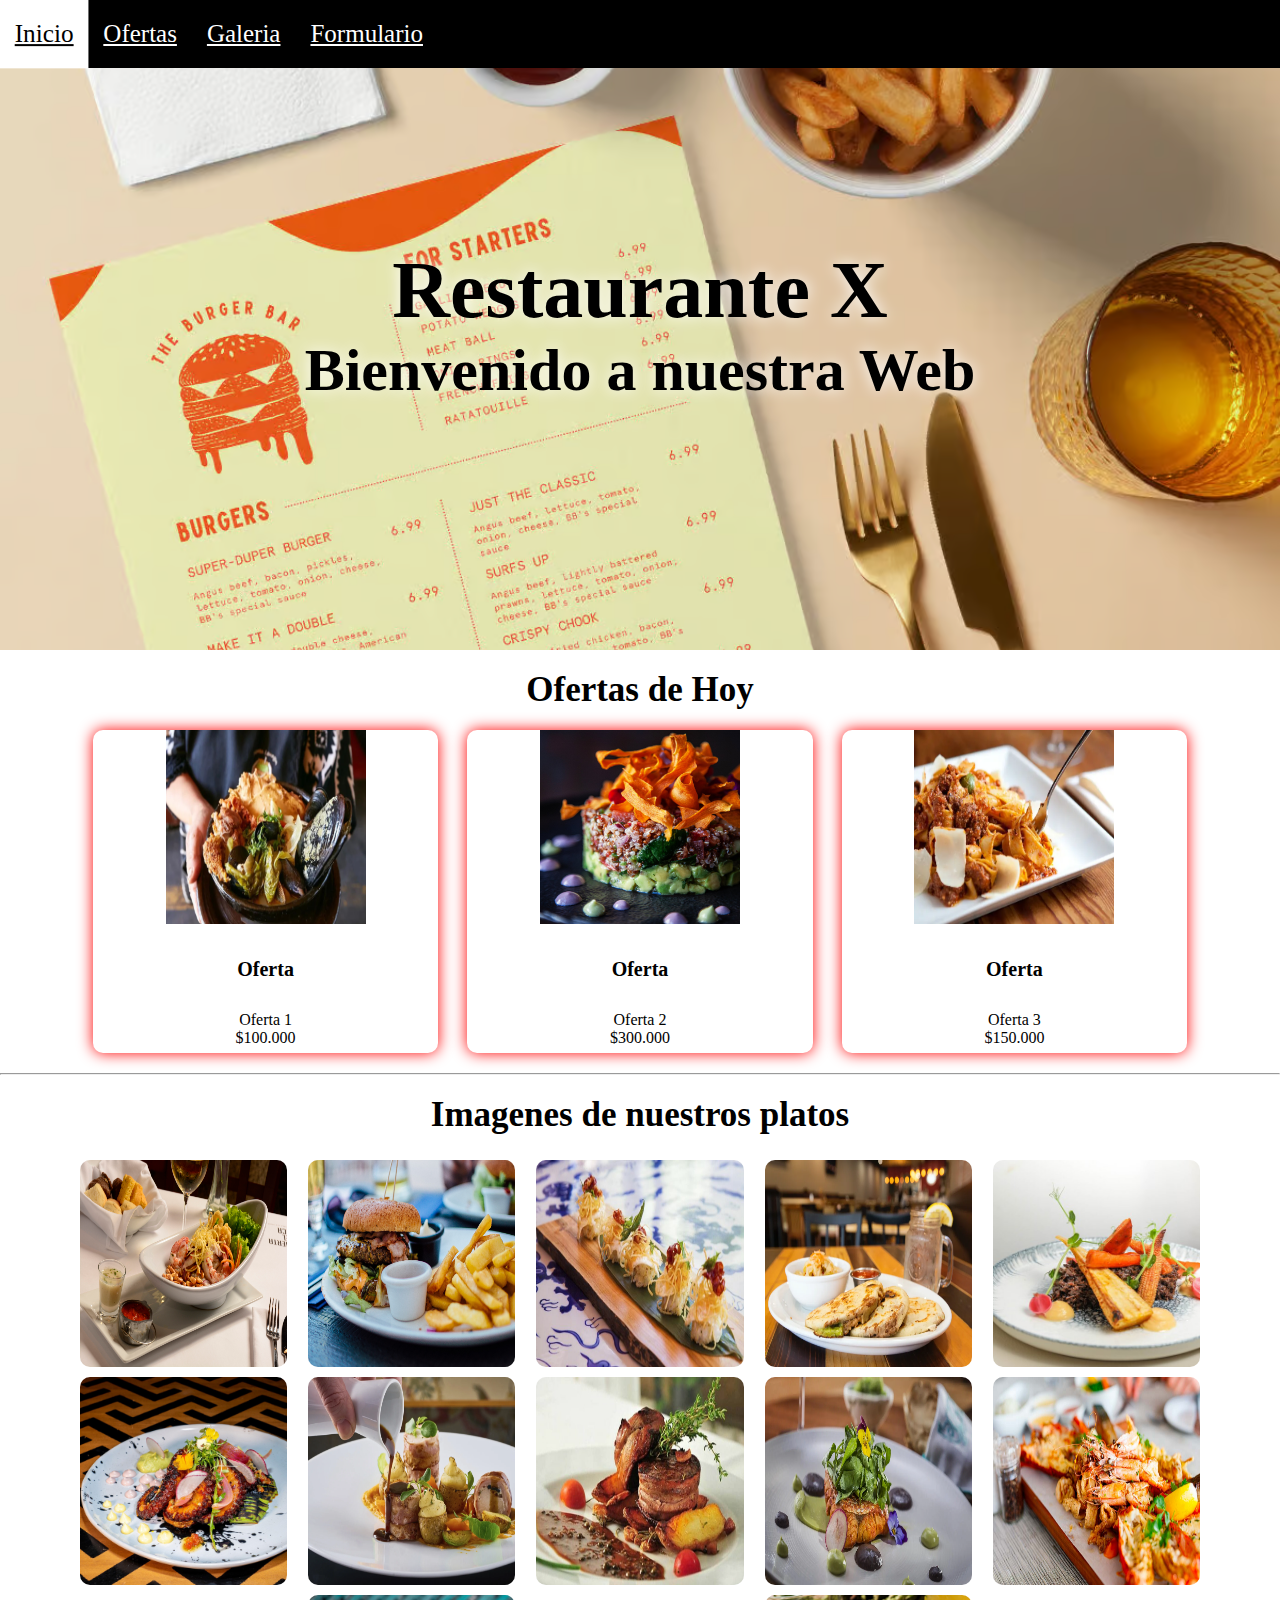
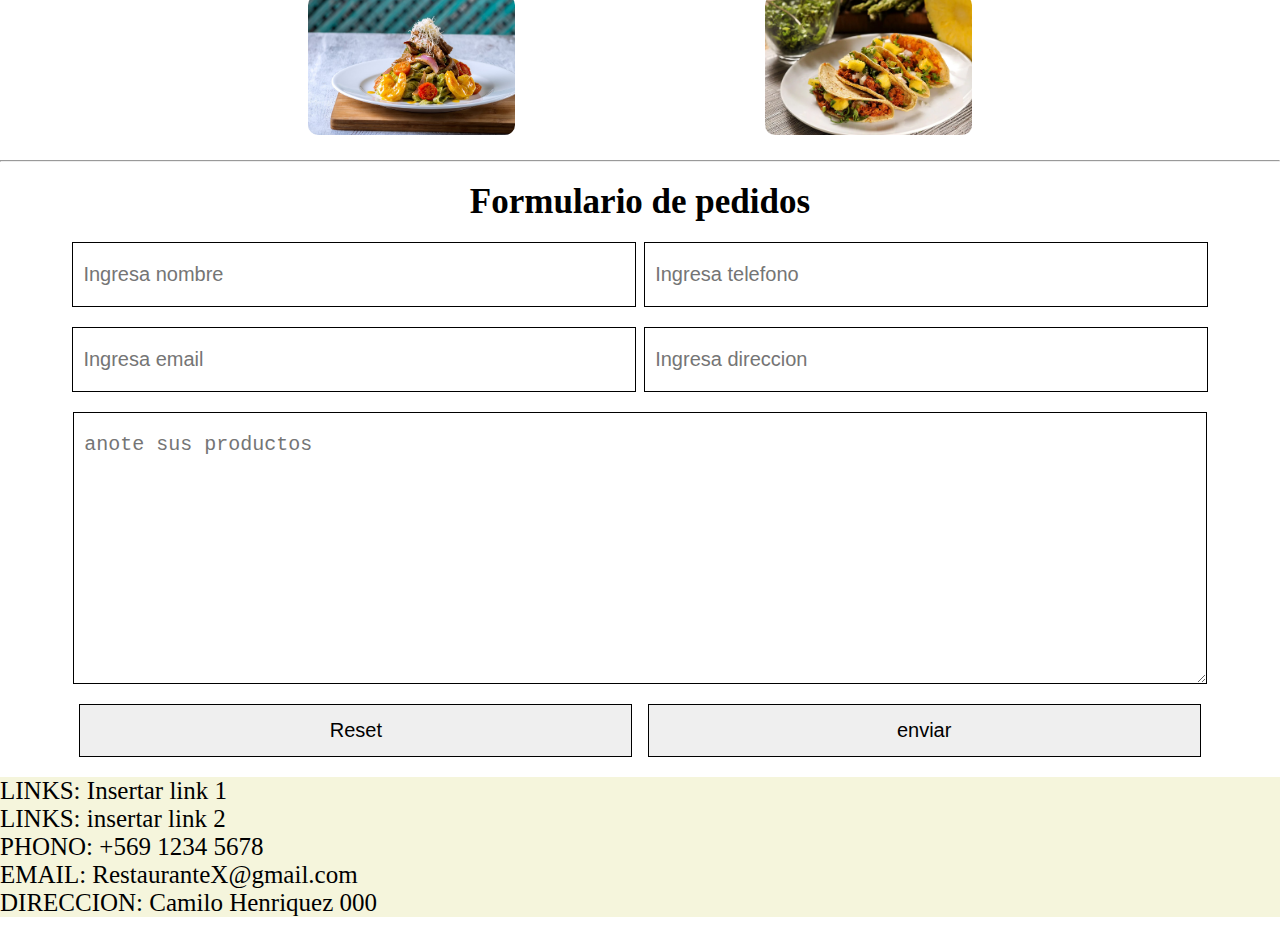
<file: Evaluacion2/index.html>
<!DOCTYPE html>
<html>
<head>
    <title>Restaurante</title>
    <link rel="stylesheet" href="estilos.css">
</head>
<body>
    <nav>
        <ul class="menu">
            <li><a href="">Inicio</a></li>
            <li><a href="#Ofertas">Ofertas</a></li>
            <li><a href="#Galeria">Galeria</a></li>
            <li><a href="#Formulario">Formulario</a></li>
        </ul>
    </nav>
    <header class="hero">
        <div class="hero-text">
            <h1>Restaurante X</h1>
            <h2>Bienvenido a nuestra Web</h2>
        </div>
    </header>

    <section id="Ofertas" class="arreglos">
        <h2 class="titulo">Ofertas de Hoy</h2>
        <div class="info-ofertas">
            <article class="ofertas">
                <img class="info-imagen" src="img/2-8.jpg" alt="">
                <h3 class="titulo-ofertas">Oferta</h3>
                <p>Oferta 1</p>
                <p>$100.000</p>
            </article>
            <article class="ofertas">
                <img class="info-imagen" src="img/ensalada-quinoa-avocado.jpg" alt="">
                <h3 class="titulo-ofertas">Oferta</h3>
                <p>Oferta 2</p>
                <p>$300.000</p>
            </article>
            <article class="ofertas">
                <img class="info-imagen" src="img/calorias_restaurantes_usa-680x492.webp" alt="">
                <h3 class="titulo-ofertas">Oferta</h3>
                <p>Oferta 3</p>
                <p>$150.000</p>
            </article>
        </div>
    </section>
    <hr>

    <section>
        <div id="Galeria" class="arreglos">
            <h2 class="titulo">Imagenes de nuestros platos</h2>
            <div class="galeria">
                <img src="img/Ceviche-cremosos-Puerta-del-Inca.jpg" alt="">
                <img src="img/COMIDAS-RÁPIDAS-Y-RESTAURANTES.jpg" alt="">
                <img src="img/15862792202231.jpg" alt="">
                <img src="img/gastronomia-el-salvador--scaled.webp" alt="">
                <img src="img/joues-de-beouf-confites.jpg" alt="">
                <img src="img/La-Victoria-Guia-Restaurantes-Peruanos-Guatemal.original.jpg" alt="">
                <img src="img/los_mejores_10_restaurantes_con_estrellas_michelin_del_mundo.jpg_1635092770.webp" alt="">
                <img src="img/restaurantes-de-alta-cocina-en-roma-om54px2tad9wnrpy4d2su87dycn0ku7339urzgsm68.jpg" alt="">
                <img src="img/restaurantes.webp" alt="">
                <img src="img/seafood-restaurants-marbella2.jpg" alt="">
                <img src="img/Screenshot-2023-09-05-134428.jpg" alt="">
                <img src="img/tacos-al-pastor.webp" alt="">
            </div>
        </div>
    </section>
    <hr>

    <section>
        <div id="Formulario" class="arreglos">
            <h2 class="titulo">Formulario de pedidos</h2>
            <form class="formulario">
                <input type="text" id="nombre" class="input ancho" placeholder="Ingresa nombre">
                <input type="text" id="fono" class="input ancho" placeholder="Ingresa telefono">
                <input type="text" id="email" class="input ancho" placeholder="Ingresa email">
                <input type="email" id="direccion" class="input ancho" placeholder="Ingresa direccion">
                <textarea name="msj" id="msj" class="input p-ancho" placeholder="anote sus productos" cols="30" rows="10"></textarea>
                <input type="reset" id="limpiar" class="boton ancho">
                <input type="submit" value="enviar" class="boton ancho">
            </form>
        </div>
    </section>

    <footer class="footer">
        <p>LINKS: Insertar link 1</p>
        <p>LINKS: insertar link 2</p>
        <p>PHONO: +569 1234 5678</p>
        <p>EMAIL: RestauranteX@gmail.com</p>
        <p>DIRECCION: Camilo Henriquez 000</p>
    </footer>
</body>
</html>
</file>
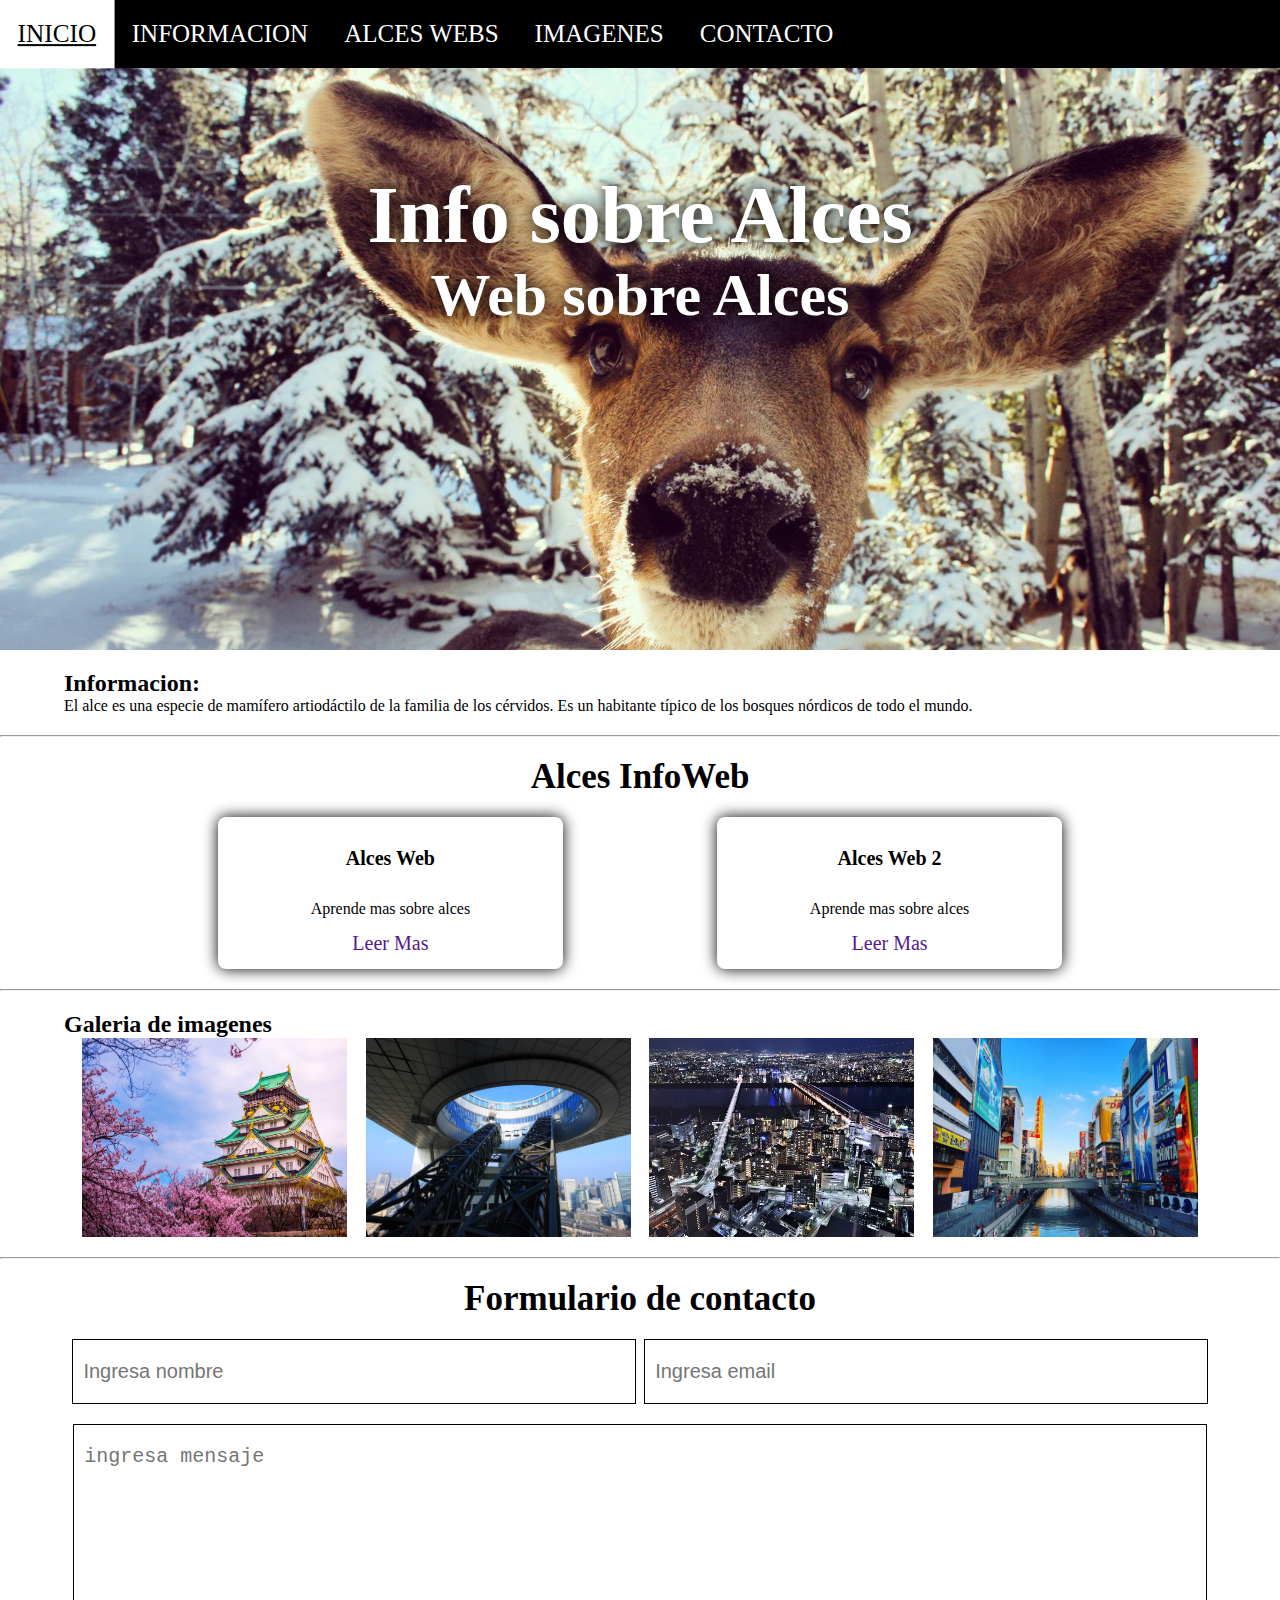
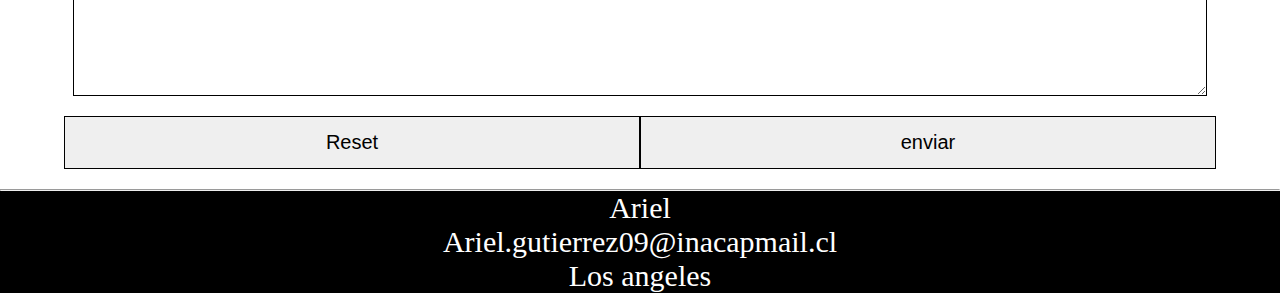
<file: PaginaAnimal.html>
<!DOCTYPE html>
<html>
<head>
    <title>Pagina Alces</title>
    <link rel="stylesheet" href="EstilosAnimal.css">
</head>
<body>
    <nav>
        <ul class="menu">
            <li><a href="">INICIO</a></li>
            <li><a href="#info">INFORMACION</a></li>
            <li><a href="#alces">ALCES WEBS</a></li>
            <li><a href="galeria">IMAGENES</a></li>
            <li><a href="formulario">CONTACTO</a></li>
        </ul>
    </nav>
    <header class="hero">
        <div class="hero-texto">
            <h1>Info sobre Alces</h1>
            <h2>Web sobre Alces</h2>
        </div>
    </header>
    <section class="info" id="info">
        <div class="info2">
            <h2>Informacion:</h2>
            <p>El alce es una especie de mamífero artiodáctilo de la familia de los cérvidos. Es un habitante típico de los bosques nórdicos de todo el mundo.​</p>
        </div>
    </section>
    <hr>
    <section class="info2" id="alces">
        <h2 class="titulo">Alces InfoWeb</h2>
        <div class="info-card">
            <article class="card">
                <h3 class="titulo-card">Alces Web</h3>
                <p>Aprende mas sobre alces</p>
                <a href="" class="boton">Leer Mas</a>
            </article>

            <article class="card">
                <h3 class="titulo-card">Alces Web 2</h3>
                <p>Aprende mas sobre alces</p>
                <a href="" class="boton">Leer Mas</a>
            </article>
        </div>
    </section>
    <hr>
    <section id="galeria">
        <div class="info2">
            <h2>Galeria de imagenes</h2>
            <div class="galeria">
                <img src="IMG/Castillo-de-Osaka.jpg" alt="">
                <img src="IMG/EntradaalUmedaSkyBuildingyalobservatorioKuchuTeienenOsaka.jpg" alt="">
                <img src="IMG/istockphoto-1461348085-170667a.webp" alt="">
                <img src="IMG/dotonbori.jpg" alt="">
            </div>
        </div>
    </section>
    <hr>
    <section id="formulario">
        <div class="info2">
            <h2 class="titulo">Formulario de contacto</h2>
            <form class="formulario">
                <input type="text" id="nombre" class="input input-ancho" placeholder="Ingresa nombre">
                <input type="email" id="email" class="input input-ancho" placeholder="Ingresa email">
                <textarea name="msj" id="msj" class="input textarea-ancho" placeholder="ingresa mensaje" cols="30" rows="10"></textarea>
                <input type="reset" id="limpiar" class="boton2 input-ancho">
                <input type="submit" value="enviar" class="boton2 input-ancho">
            </form>
        </div>
    </section>
    <hr>
    <footer class="footer">
        <div>
            <p>Ariel</p>
            <p>Ariel.gutierrez09@inacapmail.cl</p>
            <p>Los angeles</p>
        </div>
    </footer>
</body>
</html>
</file>
<file: Evaluacion2/estilos.css>
*{
    margin: 0;
    padding: 0;
}
.menu{
    background-color: black;
    list-style: none;
    position: fixed;
    width: 100%;
}
.menu li{
    float: left;
}
.menu li a{
    color: white;
    display: inline-block;
    text-align: center;
    padding: 20px 15px;
    font-size: 25px;
}
.menu li a:hover{
    background-color: white;
    transform: scale(1.01);
    transition: 0.5s;
    color: black;
}
.hero{
    background-image: none,url(img/header_product-name2.avif);
    width: 100%;
    height: 650px;
    background-repeat: no-repeat;
    background-size: cover;
    background-position: center;
    background-attachment: fixed;
}
.hero-text{
    color: black;
    display: flex;
    flex-direction: column;
    height: 650px;
    justify-content: center;
    align-items: center;
    font-size: 40px;
    text-shadow: 0 0 15px white;
}
.arreglos{
    width: 90%;
    margin: auto;
    padding: 20px;
}
.titulo{
    font-size: 35px;
    text-align: center;
    margin-bottom: 20px;
}
.info-ofertas{
    display: flex;
    width: 100%;
    justify-content: space-evenly;
    flex-wrap: wrap;
}
.info-imagen{
    width: 200px;
    height: 60%;
}
.ofertas{
    box-shadow: 0 0 15px red;
    border-radius: 10px;
    width: 30%;
    text-align: center;
}
.titulo-ofertas{
    font-size: 20px;
    margin: 30px;
}
.galeria{
    width: 100%;
    display: flex;
    flex-wrap: wrap;
    justify-content: space-evenly;
}
.galeria img{
    width: 18%;
    margin: 5px;
    border-radius: 10px;
}
.galeria img:hover{
    border: 3px solid black;
}
.formulario{
    display: flex;
    flex-wrap: wrap;
    justify-content: space-evenly;
}
.input{
    background: transparent;
    margin-bottom: 20px;
    border: 1px;
    outline: none;
    border: 1px solid black;
    padding: 20px 10px;
    font-size: 20px;
    color: black;
}
.ancho{
    width: 47%;
}
.p-ancho{
    width: 96.5%;
}
.boton{
    padding: 14px 16px;
    text-decoration: none;
    display: inline-block;
    margin-block-end: 20px 0;
    width: 48%;
    border: 1px solid black;
    font-size: 20px;
}
.boton:hover{
    border: 2px solid red;
}
.footer{
    background-color: beige;
    color: black;
    font-size: 25px;
    text-align: left;
}
</file>
<file: EstilosAnimal.css>
*{
    margin: 0;
    padding: 0;
}
.menu{
    background-color: black;
    list-style: none;
    position: fixed;
    width: 100%;
}
.menu li{
    float: left;
}
.menu li a{
    text-decoration: none;
    color: white;
    display: inline-block;
    text-align: center;
    padding: 20px 18px;
    font-size: 25px;
}
.menu li a:hover{
    background-color: white;
    color: black;
    text-decoration: underline black;
    transform: scale(1.01);
    transition: 1s;
}

.hero{
    background-image: none,url(IMG/RENO-ALCE-CIERVO.jpeg);
    width: 100%;
    height: 650px;
    background-repeat: no-repeat;
    background-size: cover;
    background-position: center;
    background-attachment: fixed;
}
.hero-texto{
    color: white;
    display: flex;
    flex-direction: column;
    height: 500px;
    justify-content: center;
    align-items: center;
    font-size: 40px;
    font-weight: 300;
    text-shadow: 0 0 15px black;
}
.info{
    font-family: fantasy;
}
.info2{
    width: 90%;
    margin: auto;
    padding: 20px;
}
.titulo{
    font-size: 35px;
    text-align: center;
    margin-bottom: 20px;
}
.info-card{
    display: flex;
    width: 100%;
    justify-content: space-evenly;
    flex-wrap: wrap;
}
.titulo-card{
    font-size: 20px;
    font-family: Cambria, Cochin, Georgia, Times, 'Times New Roman', serif;
    margin: 30px;
}
.card{
    box-shadow: 0 0 15px black;
    border-radius: 8px;
    width: 30%;
    text-align: center;
}
.card:hover{
    transform: scale(1.1);
    transition: 0.8s;
}
.boton{
    padding: 14px 16px;
    text-decoration: none;
    display: inline-block;
    margin-block-end: 20px 0;
    width: 50%;
    border: 1px black;
    font-size: 20px;
}
.boton:hover{
    border: 1px solid black;
}

.galeria{
    width: 100%;
    display: flex;
    flex-wrap: wrap;
    justify-content: space-evenly;
}
.galeria img{
    width: 23%;
}
.input{
    background: transparent;
    margin-bottom: 20px;
    border: 0px;
    outline: none;
    border: 1px solid black;
    padding: 20px 10px;
    font-size: 20px;
    color: black;
}
.input-ancho{
    width: 47%;
}
.textarea-ancho{
    width: 96.5%;
}
.boton2{
    padding: 14px 16px;
    text-decoration: none;
    display: inline-block;
    margin-block-end: 20px 0;
    width: 50%;
    border: 1px solid rgb(0, 0, 0);
    font-size: 20px; 
}
.boton2:hover{
    border: 2px solid rgb(0, 0, 0);
}
.formulario{
    display: flex;
    flex-wrap: wrap;
    justify-content: space-evenly;
}
.footer{
    background-color: black;
    color: white;
    font-size: 30px;
    text-align: center;
}
</file>
